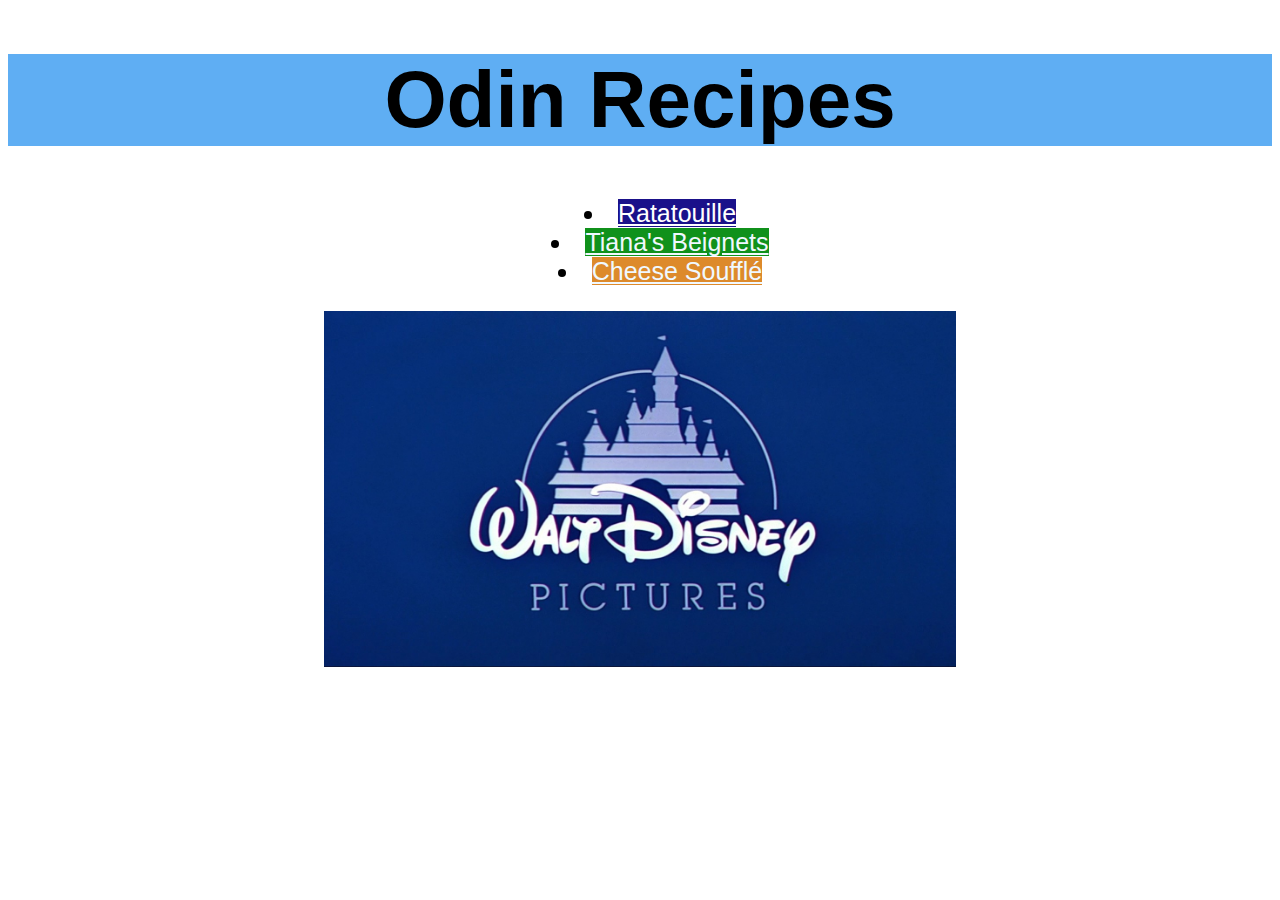
<file: index.html>
<!DOCTYPE html>
<html lang="en">
<head>
    <meta charset="UTF-8">
    <meta http-equiv="X-UA-Compatible" content="IE=edge">
    <meta name="viewport" content="width=device-width, initial-scale=1.0">
    <title>Odin Recipes</title>
    <link rel="stylesheet" href="style.css">
</head>
<body>
    <h1 class="title">Odin Recipes</h1>
    <ul class="recipes">
        <li><a class=child id="rat" href="/recipes/rat.html">Ratatouille</a></li>
        <li><a class=child id="beignet" href="/recipes/beignet.html">Tiana's Beignets</a></li>
        <li><a class=child id="souffle" href="/recipes/souffle.html">Cheese Soufflé </a></li>
    </ul>
    <img  class=disney src="./recipes/pictures/disney.jpg" alt="">
</body>
</html>
</file>
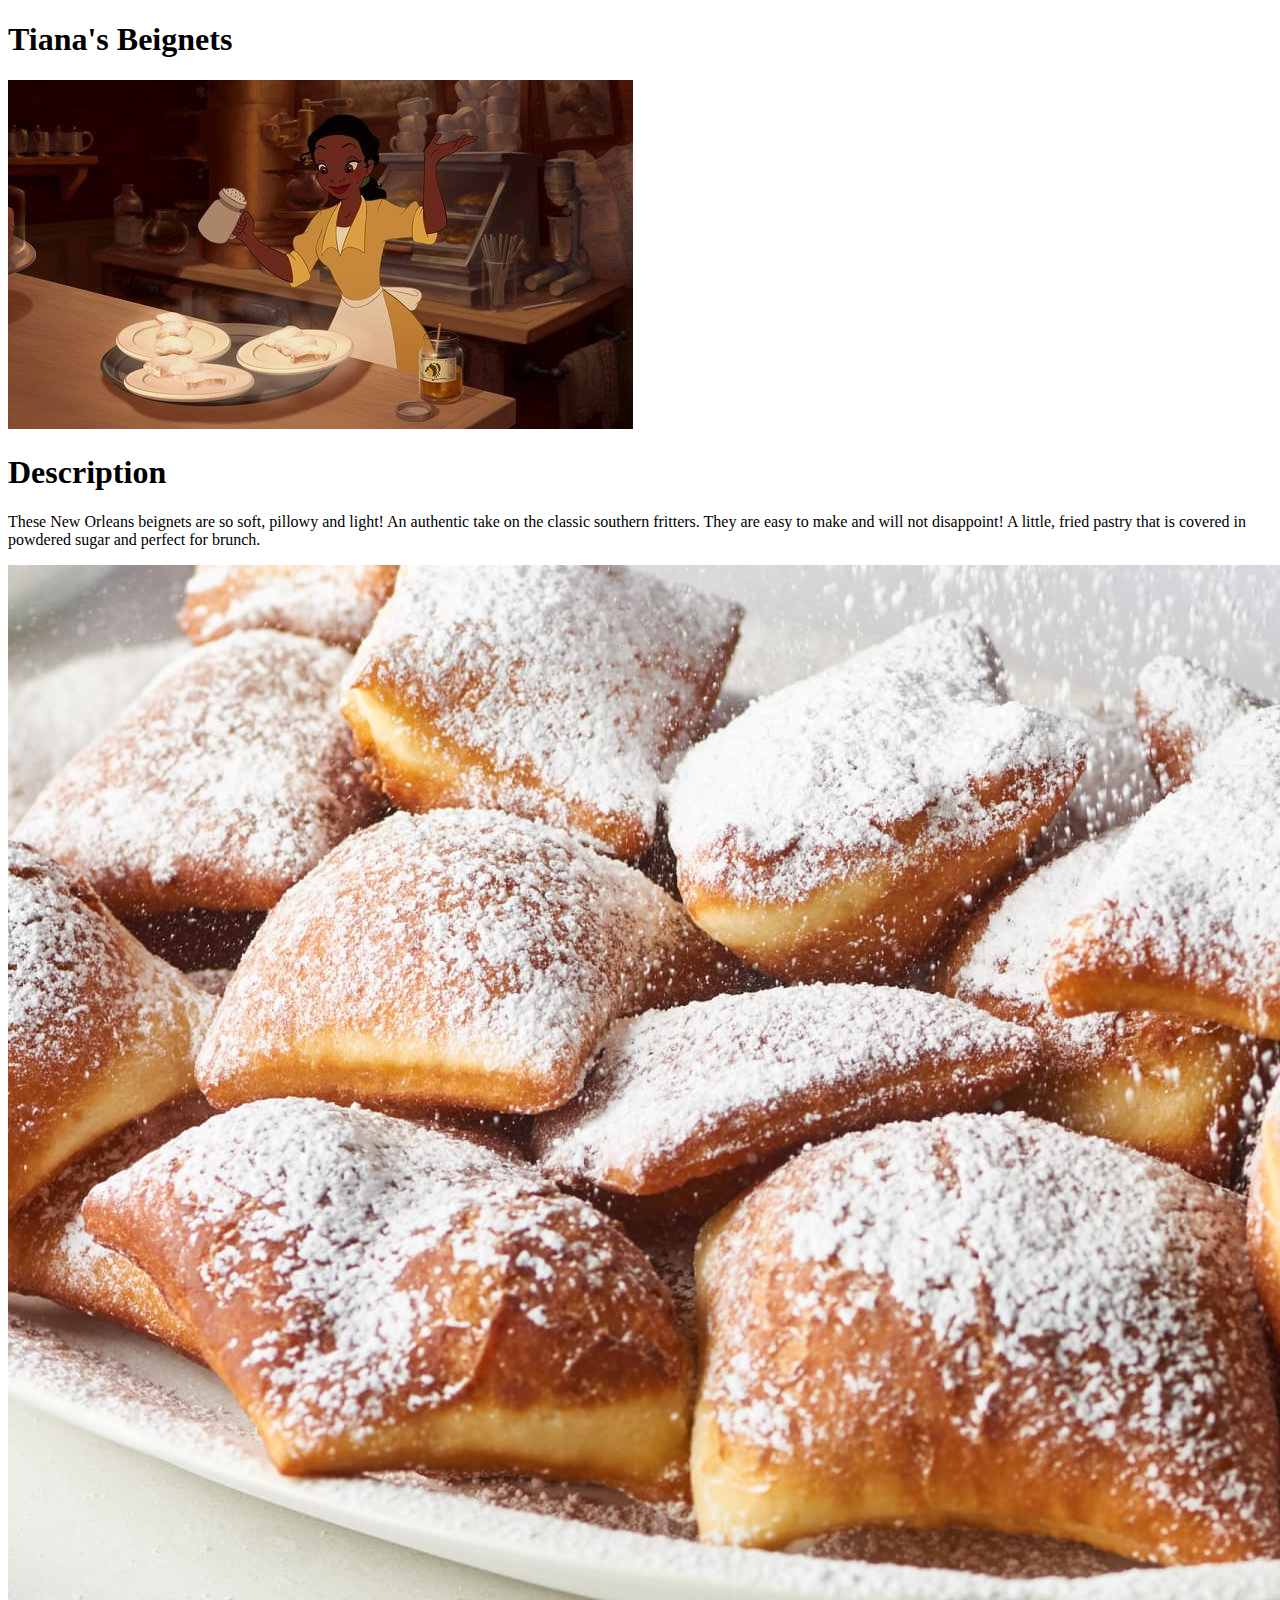
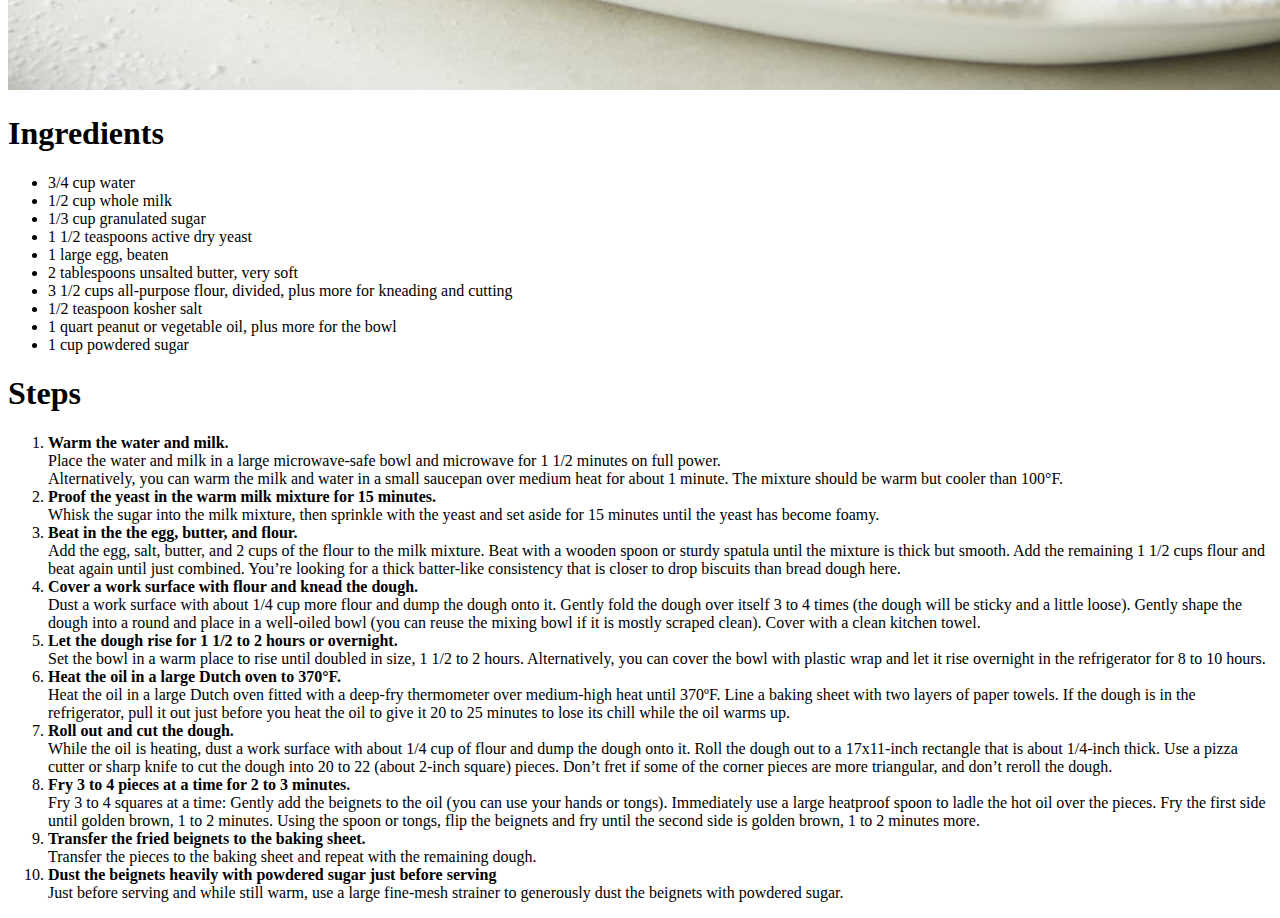
<file: beignet.html>
<!DOCTYPE html>
<html lang="en">
<head>
    <meta charset="UTF-8">
    <meta http-equiv="X-UA-Compatible" content="IE=edge">
    <meta name="viewport" content="width=device-width, initial-scale=1.0">
    <title>Tiana's Beignets</title>
</head>
<body>
    <h1>Tiana's Beignets</h1>
    <img src="/recipes/pictures/beignets_movie.jpg" alt="Tiana's Beignets">
    <h1>Description</h1>
        <p>These New Orleans beignets are so soft, pillowy and light! An authentic 
            take on the classic southern fritters. They are easy to make and will 
            not disappoint! A little, fried pastry that is covered in powdered sugar 
            and perfect for brunch.</p>

    <img src="/recipes/pictures/beignets_real.jpg" alt="Real Beignets">

    <h1>Ingredients</h1>
    <ul>
        <li>3/4 cup water</li>
        <li>1/2 cup whole milk</li>
        <li>1/3 cup granulated sugar</li>
        <li>1 1/2 teaspoons active dry yeast</li>
        <li>1 large egg, beaten</li>
        <li>2 tablespoons unsalted butter, very soft</li>
        <li>3 1/2 cups all-purpose flour, divided, plus more for kneading and cutting</li>
        <li>1/2 teaspoon kosher salt</li>
        <li>1 quart peanut or vegetable oil, plus more for the bowl</li>
        <li>1 cup powdered sugar</li>
    </ul>

    <h1>Steps</h1>
    <ol>
        <li><strong>Warm the water and milk.</strong> 
        <br>Place the water and milk in a large microwave-safe bowl and microwave for 1 1/2 minutes on full power.
         <br>Alternatively, you can warm the milk and water in a small saucepan over medium heat for about 1 minute. The mixture should be warm but cooler than 100°F.</li>    
        <li><strong>Proof the yeast in the warm milk mixture for 15 minutes.</strong>
        <br>Whisk the sugar into the milk mixture, then sprinkle with the yeast and set aside for 15 minutes until the yeast has become foamy.</li>
        <li><strong>Beat in the the egg, butter, and flour.</strong>
        <br>Add the egg, salt, butter, and 2 cups of the flour to the milk mixture. Beat with a wooden spoon or sturdy spatula until the mixture is thick but smooth. Add the remaining 1 1/2 cups flour and beat again until just combined. You’re looking for a thick batter-like consistency that is closer to drop biscuits than bread dough here.</li>
        <li><strong>Cover a work surface with flour and knead the dough.</strong>
        <br>Dust a work surface with about 1/4 cup more flour and dump the dough onto it. Gently fold the dough over itself 3 to 4 times (the dough will be sticky and a little loose). Gently shape the dough into a round and place in a well-oiled bowl (you can reuse the mixing bowl if it is mostly scraped clean). Cover with a clean kitchen towel.</li>
        <li><strong>Let the dough rise for 1 1/2 to 2 hours or overnight.</strong>
        <br> Set the bowl in a warm place to rise until doubled in size, 1 1/2 to 2 hours. Alternatively, you can cover the bowl with plastic wrap and let it rise overnight in the refrigerator for 8 to 10 hours.</li>
        <li><strong>Heat the oil in a large Dutch oven to 370°F.</strong>
        <br>Heat the oil in a large Dutch oven fitted with a deep-fry thermometer over medium-high heat until 370ºF. Line a baking sheet with two layers of paper towels. If the dough is in the refrigerator, pull it out just before you heat the oil to give it 20 to 25 minutes to lose its chill while the oil warms up.</li>
        <li><strong>Roll out and cut the dough. </strong>
        <br>While the oil is heating, dust a work surface with about 1/4 cup of flour and dump the dough onto it. Roll the dough out to a 17x11-inch rectangle that is about 1/4-inch thick. Use a pizza cutter or sharp knife to cut the dough into 20 to 22 (about 2-inch square) pieces. Don’t fret if some of the corner pieces are more triangular, and don’t reroll the dough.</li>
        <li><strong>Fry 3 to 4 pieces at a time for 2 to 3 minutes.</strong>
        <br>Fry 3 to 4 squares at a time: Gently add the beignets to the oil (you can use your hands or tongs). Immediately use a large heatproof spoon to ladle the hot oil over the pieces. Fry the first side until golden brown, 1 to 2 minutes. Using the spoon or tongs, flip the beignets and fry until the second side is golden brown, 1 to 2 minutes more.</li>
        <li><strong>Transfer the fried beignets to the baking sheet. </strong>
        <br>Transfer the pieces to the baking sheet and repeat with the remaining dough.</li>
        <li><strong>Dust the beignets heavily with powdered sugar just before serving</strong>
        <br>Just before serving and while still warm, use a large fine-mesh strainer to generously dust the beignets with powdered sugar.</li>
    </ol>
</body>
</html>
</file>
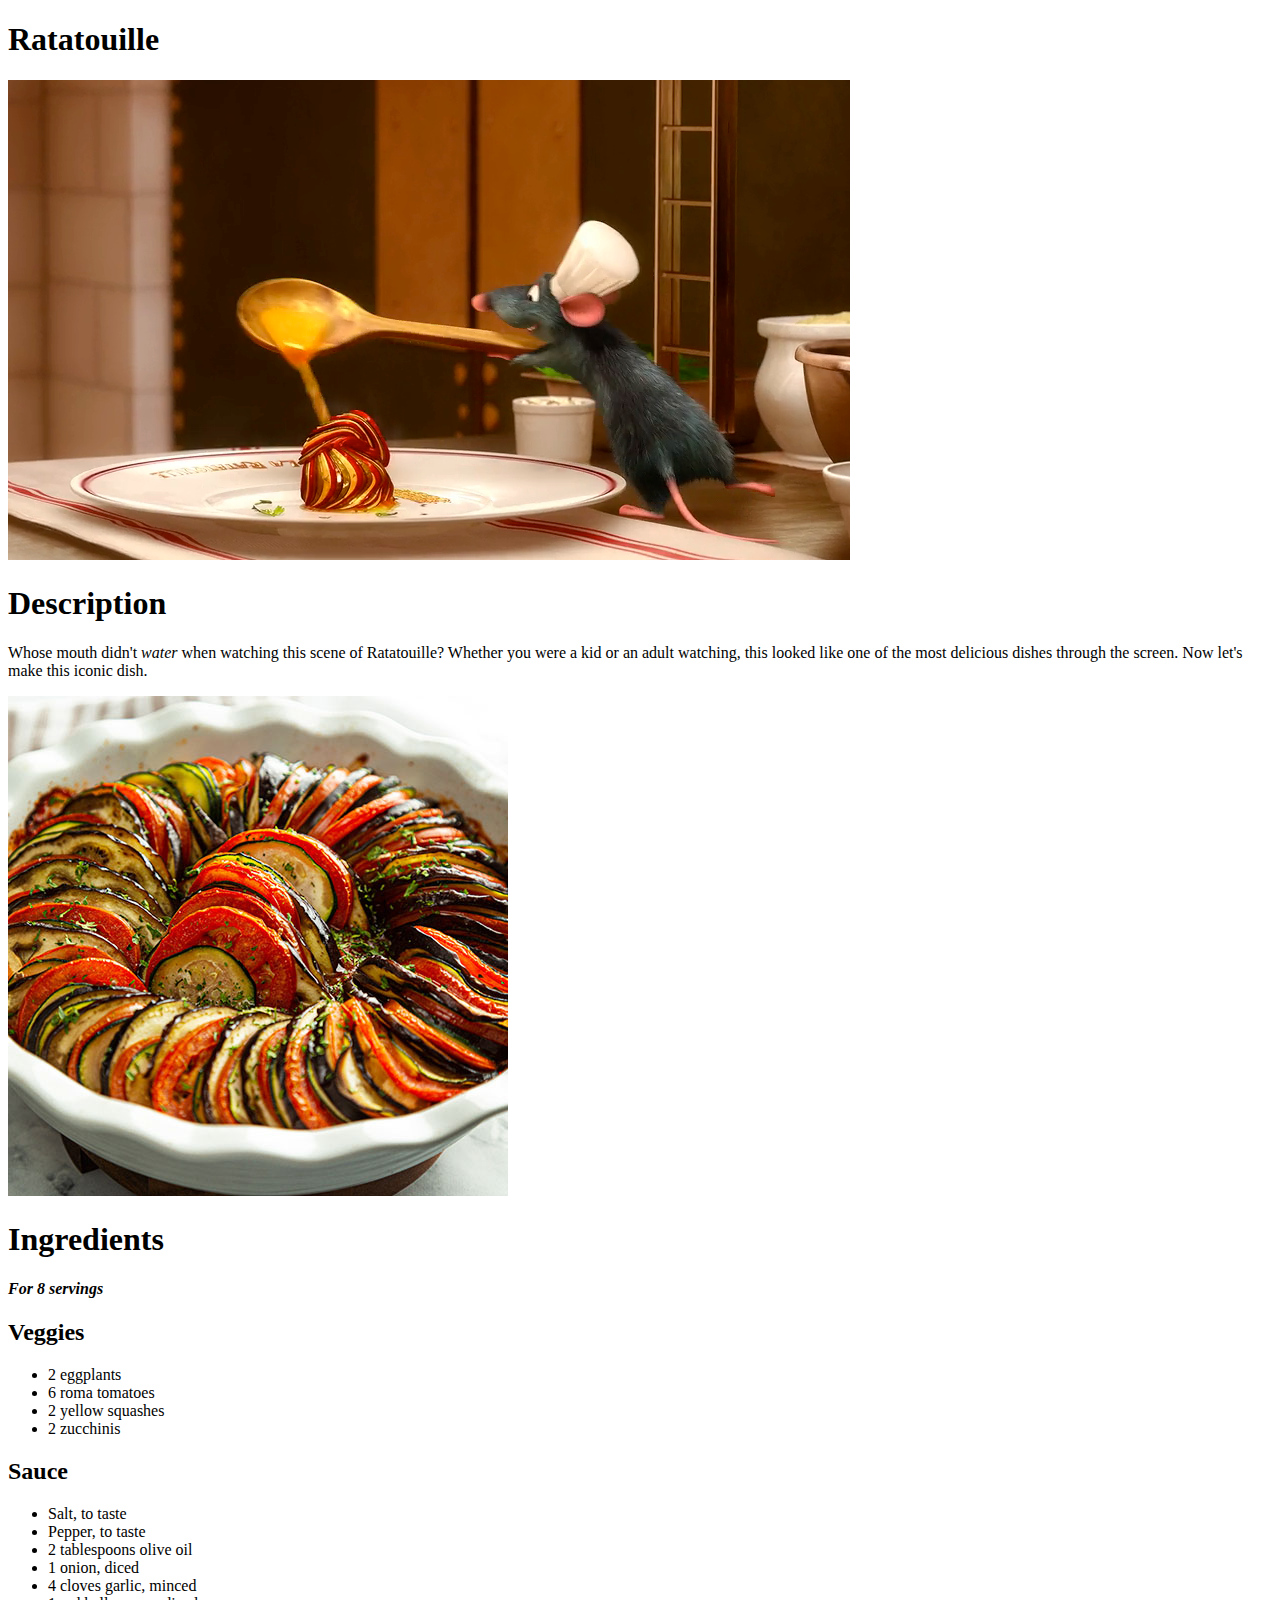
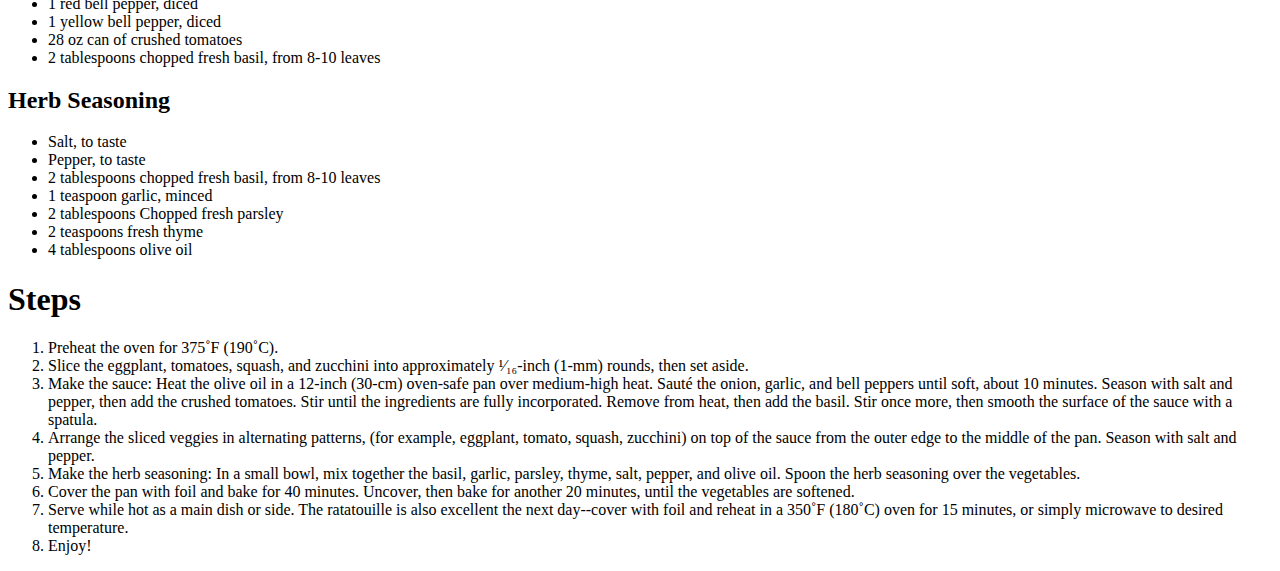
<file: rat.html>
<!DOCTYPE html>
<html lang="en">
<head>
    <meta charset="UTF-8">
    <meta http-equiv="X-UA-Compatible" content="IE=edge">
    <meta name="viewport" content="width=device-width, initial-scale=1.0">
    <title>Ratatouille</title>
</head>
<body>
    <h1>Ratatouille</h1>
    
    <img src="/recipes/pictures/ratcartoon.png" alt="Ratatouille Dish From Movie">
    
    <h1>Description</h1>
        <p>Whose mouth didn't <em>water</em> when watching
        this scene of Ratatouille? Whether you were a kid 
        or an adult watching, this looked like one of the most delicious
        dishes through the screen. Now let's make this iconic dish.</p>
    
    <img src="/recipes/pictures/ratreal.jpg" alt="Real Ratatouille Dish">
    
    
    <h1>Ingredients</h1>
    <h4><em>For 8 servings</em><h4>
    <h2>Veggies</h2>
    <ul>    
        <li>2 eggplants</li>
        <li>6 roma tomatoes</li>
        <li>2 yellow squashes</li>
        <li>2 zucchinis</li>
    </ul>
    <h2>Sauce</h2>
    <ul>
        <li>Salt, to taste</li>
        <li>Pepper, to taste</li>
        <li>2 tablespoons olive oil</li>
        <li>1 onion, diced</li>
        <li>4 cloves garlic, minced</li>
        <li>1 red bell pepper, diced</li>
        <li>1 yellow bell pepper, diced</li>
        <li>28 oz can of crushed tomatoes</li>
        <li>2 tablespoons chopped fresh basil, from 8-10 leaves</li>
    </ul>
    <h2>Herb Seasoning</h2>
    <ul>
        <li>Salt, to taste</li>
        <li>Pepper, to taste</li>
        <li>2 tablespoons chopped fresh basil, from 8-10 leaves</li>
        <li>1 teaspoon garlic, minced</li>
        <li>2 tablespoons Chopped fresh parsley</li>
        <li>2 teaspoons fresh thyme</li>
        <li>4 tablespoons olive oil</li>
    </ul>
    <h1>Steps</h1>
    <ol>
        <li>Preheat the oven for 375˚F (190˚C).</li>
        <li>Slice the eggplant, tomatoes, squash, and zucchini into approximately ¹⁄₁₆-inch (1-mm) rounds, then set aside.</li>
        <li>Make the sauce: Heat the olive oil in a 12-inch (30-cm) oven-safe pan over medium-high heat. 
            Sauté the onion, garlic, and bell peppers until soft, about 10 minutes. Season with salt and pepper, 
            then add the crushed tomatoes. Stir until the ingredients are fully incorporated. Remove from heat, 
            then add the basil. Stir once more, then smooth the surface of the sauce with a spatula.</li>
        <li>Arrange the sliced veggies in alternating patterns, (for example, eggplant, tomato, squash, zucchini) 
            on top of the sauce from the outer edge to the middle of the pan. Season with salt and pepper.</li>
        <li>Make the herb seasoning: In a small bowl, mix together the basil, garlic, parsley, thyme, salt, pepper, and olive oil.
            Spoon the herb seasoning over the vegetables.</li>   
        <li>Cover the pan with foil and bake for 40 minutes. Uncover, then bake for another 20 minutes, 
            until the vegetables are softened.</li>
        <li>Serve while hot as a main dish or side. The ratatouille is also excellent the next day--cover with foil and reheat in a 350˚F
            (180˚C) oven for 15 minutes, or simply microwave to desired temperature.</li>
        <li>Enjoy!</li>
    </ol>

</body>
</html>
</file>
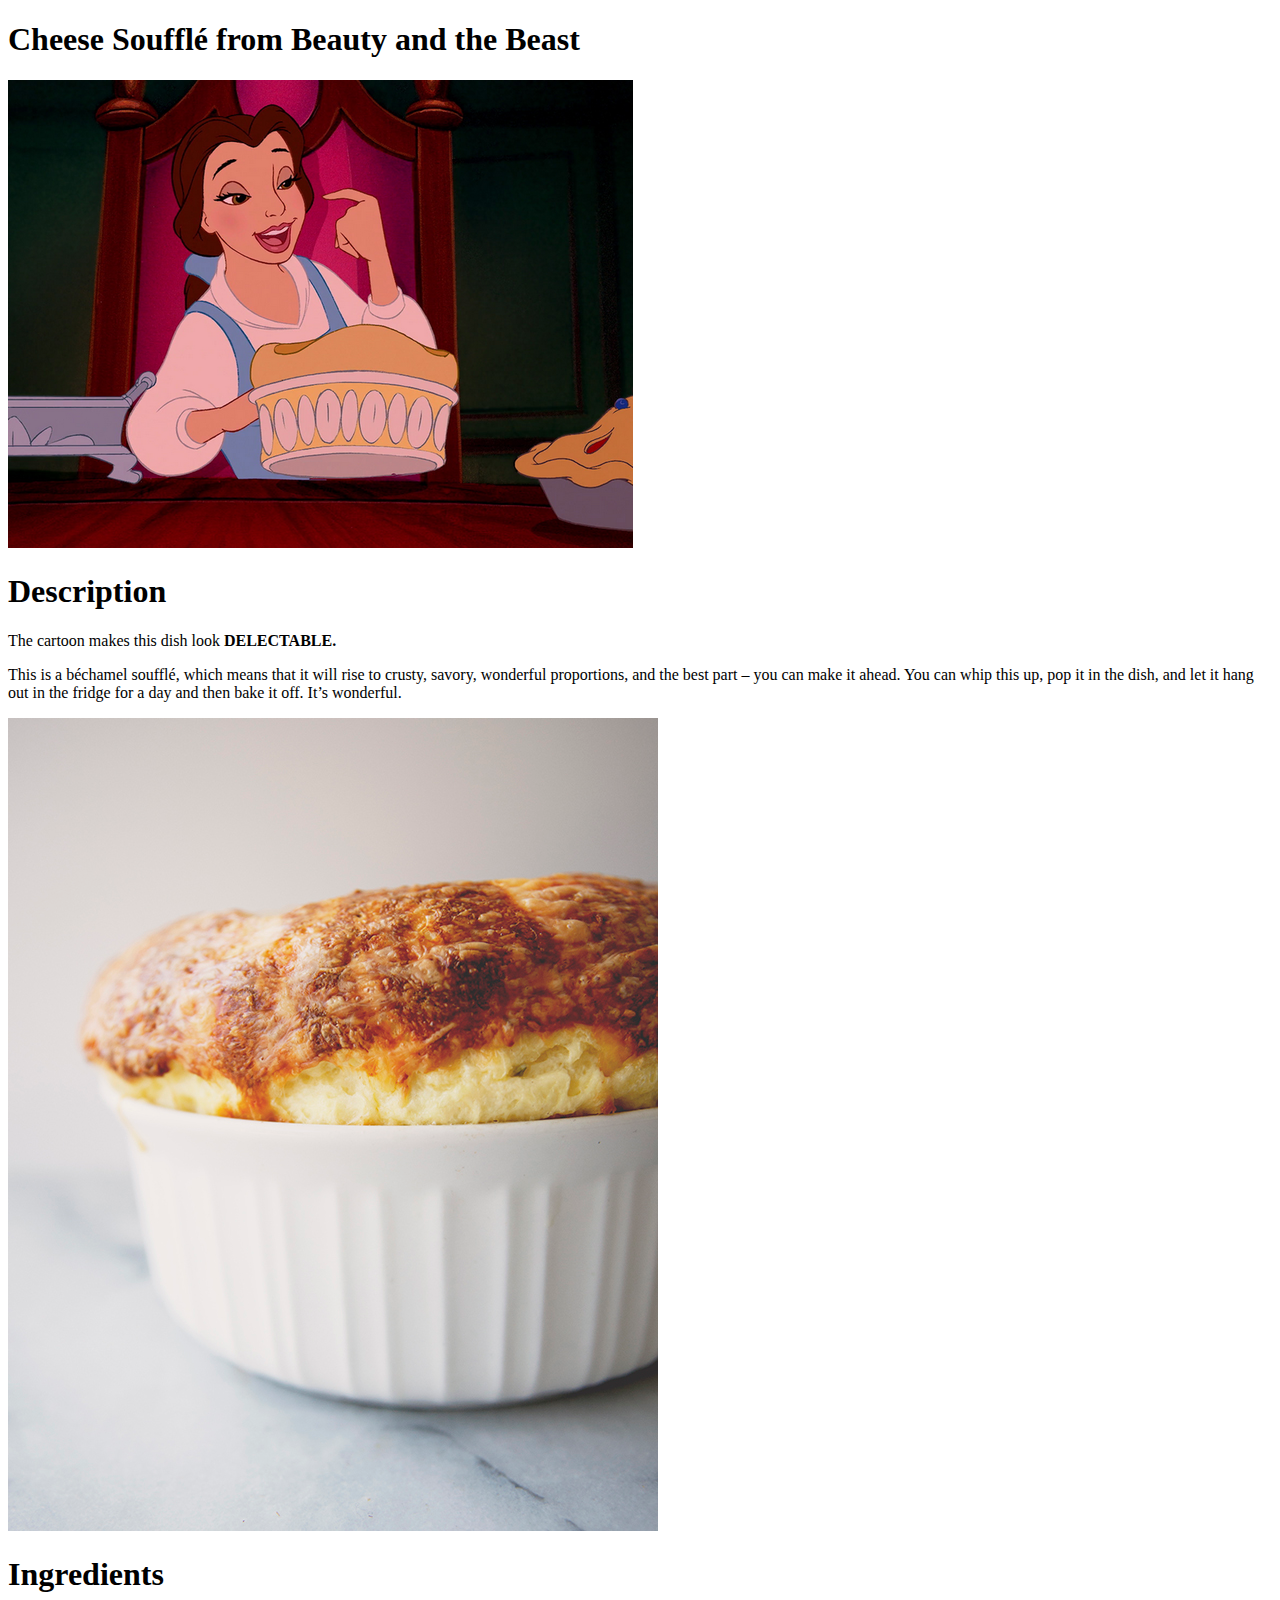
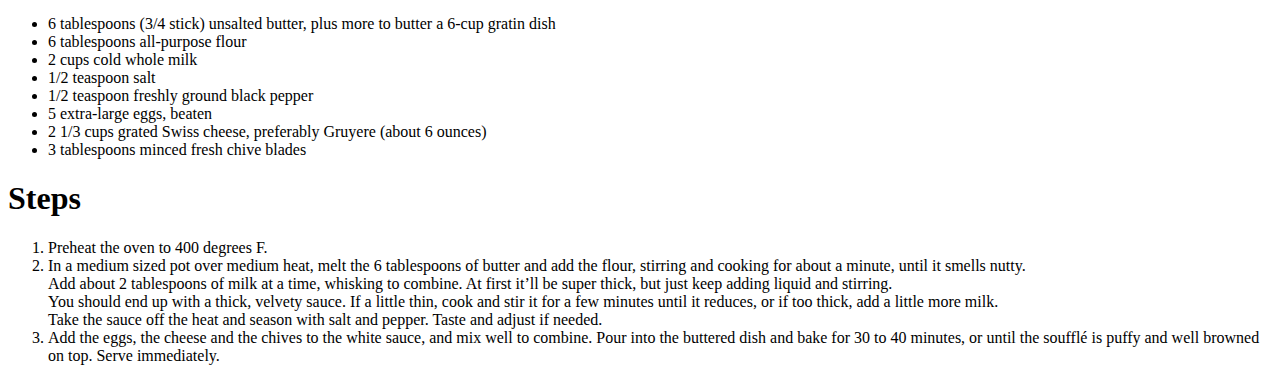
<file: souffle.html>
<!DOCTYPE html>
<html lang="en">
<head>
    <meta charset="UTF-8">
    <meta http-equiv="X-UA-Compatible" content="IE=edge">
    <meta name="viewport" content="width=device-width, initial-scale=1.0">
    <title>Cheese Soufflé</title>
</head>
<body>
    <h1>Cheese Soufflé from Beauty and the Beast</h1>
    <img src="/recipes/pictures/belle.jpg" alt="Belle with her Soufflé">

    <h1>Description</h1>
    <p>The cartoon makes this dish look <strong>DELECTABLE.</strong></p>
    <p>This is a béchamel soufflé, which means that it will rise to crusty, savory, wonderful proportions, and the best part – you can make it ahead. You can whip this up, pop it in the dish, and let it hang out in the fridge for a day and then bake it off. It’s wonderful.</p>

    <img src="/recipes/pictures/souffle.jpg" alt="Cheese Soufflé">
    
    <h1>Ingredients</h1>
    <ul>
        <li>6 tablespoons (3/4 stick) unsalted butter, plus more to butter a 6-cup gratin dish</li>
        <li>6 tablespoons all-purpose flour</li>
        <li>2 cups cold whole milk</li>
        <li>1/2 teaspoon salt</li>
        <li>1/2 teaspoon freshly ground black pepper</li>
        <li>5 extra-large eggs, beaten</li>
        <li>2 1/3 cups grated Swiss cheese, preferably Gruyere (about 6 ounces)</li>
        <li>3 tablespoons minced fresh chive blades</li>
    </ul>

    <h1>Steps</h1>
        <ol>
            <li>Preheat the oven to 400 degrees F.</li>
            <li>In a medium sized pot over medium heat, melt the 6 tablespoons of butter and add the flour, stirring and cooking for about a minute, until it smells nutty.
            <br>Add about 2 tablespoons of milk at a time, whisking to combine.  At first it’ll be super thick, but just keep adding liquid and stirring.   
            <br>You should end up with a thick, velvety sauce.  If a little thin, cook and stir it for a few minutes until it reduces, or if too thick, add a little more milk.
            <br>Take the sauce off the heat and season with salt and pepper. Taste and adjust if needed.</li>
            <li>Add the eggs, the cheese and the chives to the white sauce, and mix well to combine. Pour into the buttered dish and bake for 30 to 40 minutes, or until the soufflé is puffy and well browned on top. Serve immediately.</li>
        </ol>
</body>
</html>
</file>
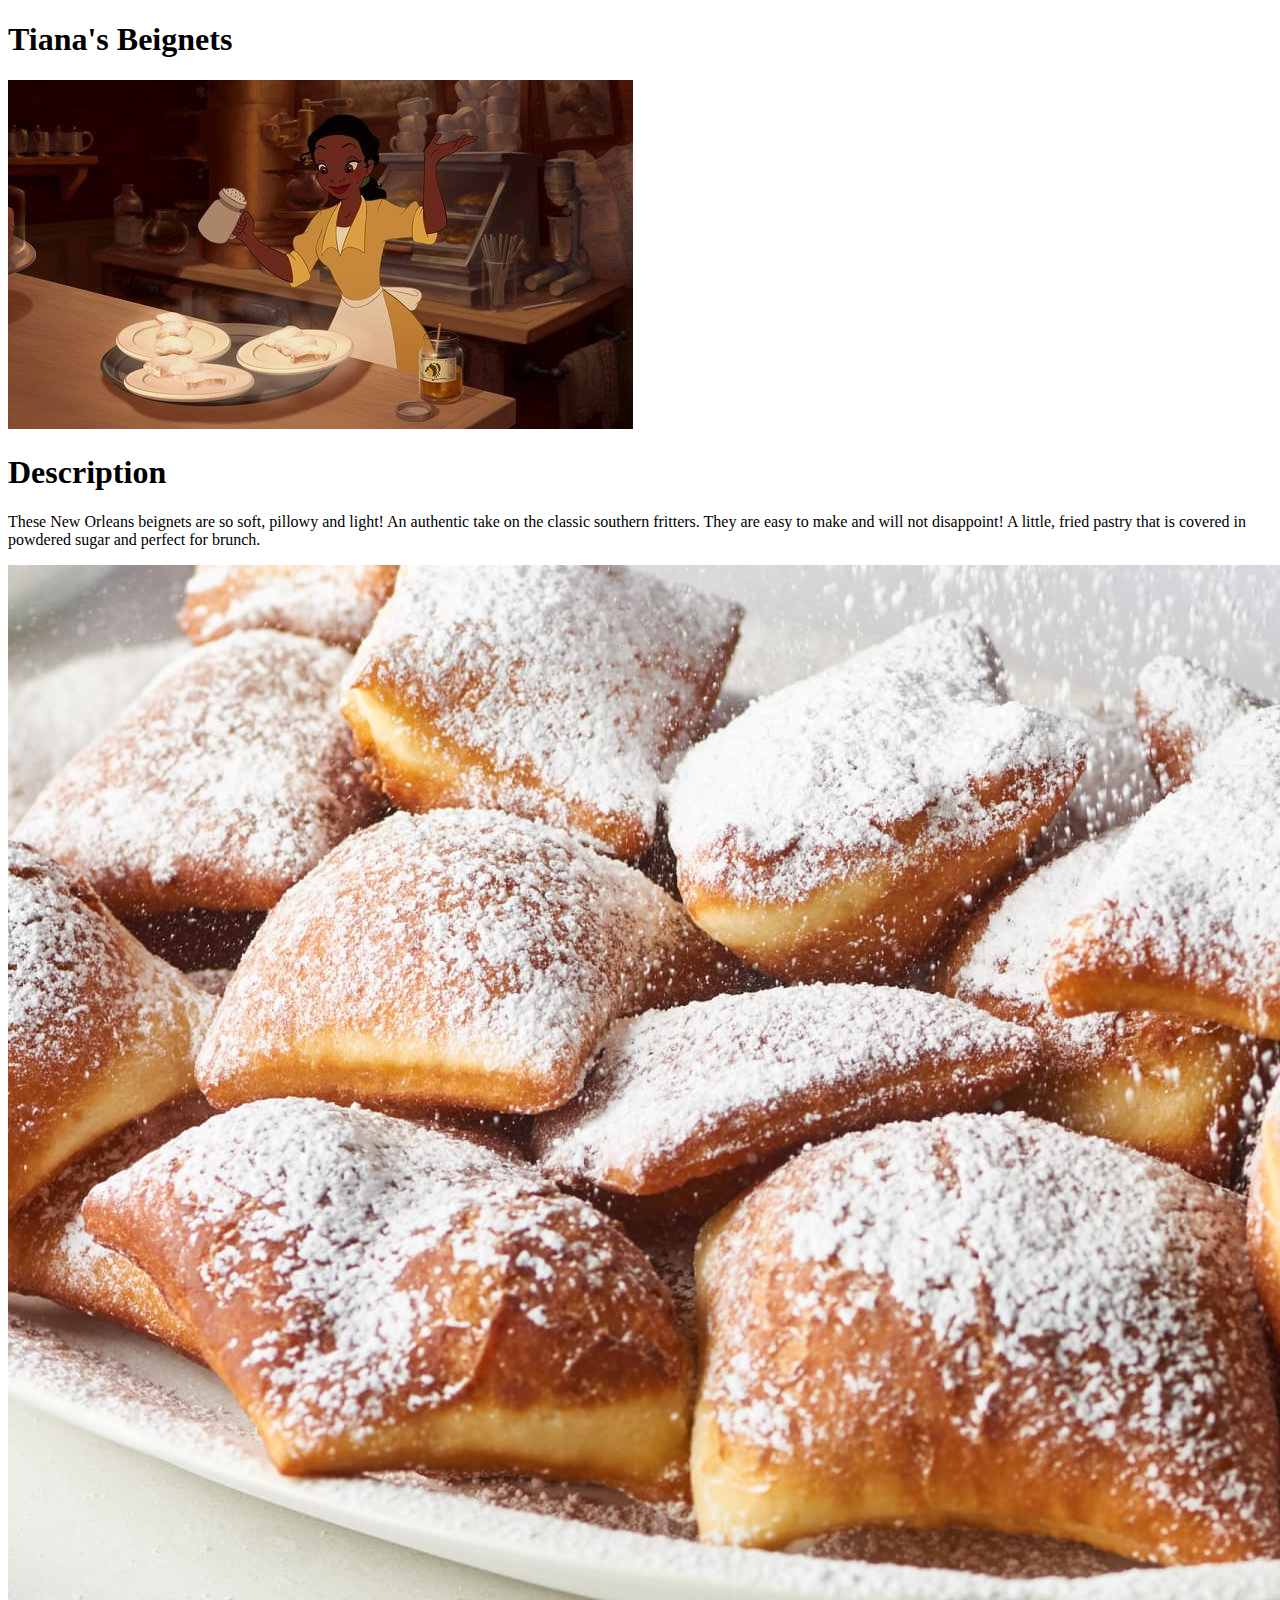
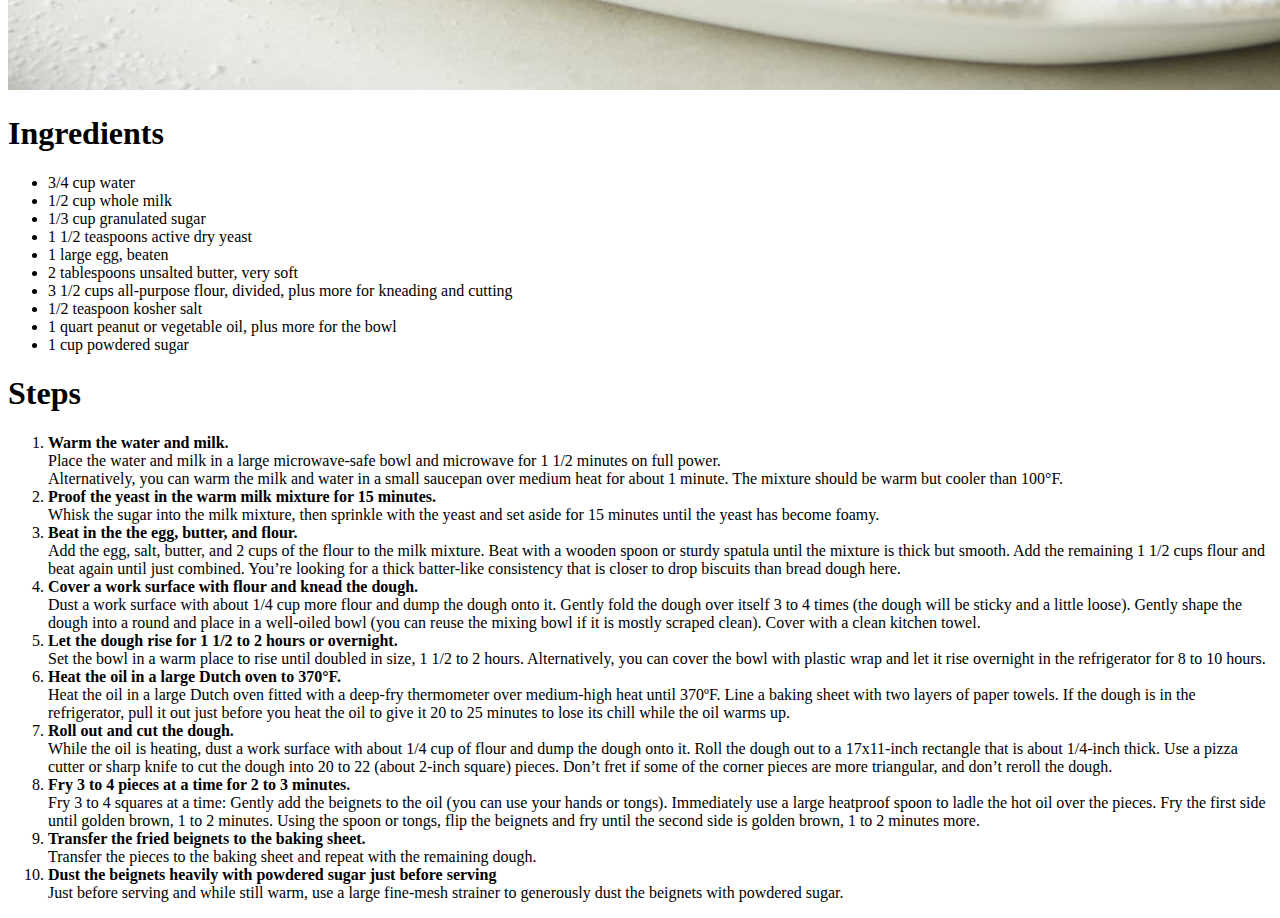
<file: recipes/beignet.html>
<!DOCTYPE html>
<html lang="en">
<head>
    <meta charset="UTF-8">
    <meta http-equiv="X-UA-Compatible" content="IE=edge">
    <meta name="viewport" content="width=device-width, initial-scale=1.0">
    <title>Tiana's Beignets</title>
</head>
<body>
    <h1>Tiana's Beignets</h1>
    <img src="pictures/beignets_movie.jpg" alt="Tiana's Beignets">
    <h1>Description</h1>
        <p>These New Orleans beignets are so soft, pillowy and light! An authentic 
            take on the classic southern fritters. They are easy to make and will 
            not disappoint! A little, fried pastry that is covered in powdered sugar 
            and perfect for brunch.</p>

    <img src="pictures/beignets_real.jpg" alt="Real Beignets">

    <h1>Ingredients</h1>
    <ul>
        <li>3/4 cup water</li>
        <li>1/2 cup whole milk</li>
        <li>1/3 cup granulated sugar</li>
        <li>1 1/2 teaspoons active dry yeast</li>
        <li>1 large egg, beaten</li>
        <li>2 tablespoons unsalted butter, very soft</li>
        <li>3 1/2 cups all-purpose flour, divided, plus more for kneading and cutting</li>
        <li>1/2 teaspoon kosher salt</li>
        <li>1 quart peanut or vegetable oil, plus more for the bowl</li>
        <li>1 cup powdered sugar</li>
    </ul>

    <h1>Steps</h1>
    <ol>
        <li><strong>Warm the water and milk.</strong> 
        <br>Place the water and milk in a large microwave-safe bowl and microwave for 1 1/2 minutes on full power.
         <br>Alternatively, you can warm the milk and water in a small saucepan over medium heat for about 1 minute. The mixture should be warm but cooler than 100°F.</li>    
        <li><strong>Proof the yeast in the warm milk mixture for 15 minutes.</strong>
        <br>Whisk the sugar into the milk mixture, then sprinkle with the yeast and set aside for 15 minutes until the yeast has become foamy.</li>
        <li><strong>Beat in the the egg, butter, and flour.</strong>
        <br>Add the egg, salt, butter, and 2 cups of the flour to the milk mixture. Beat with a wooden spoon or sturdy spatula until the mixture is thick but smooth. Add the remaining 1 1/2 cups flour and beat again until just combined. You’re looking for a thick batter-like consistency that is closer to drop biscuits than bread dough here.</li>
        <li><strong>Cover a work surface with flour and knead the dough.</strong>
        <br>Dust a work surface with about 1/4 cup more flour and dump the dough onto it. Gently fold the dough over itself 3 to 4 times (the dough will be sticky and a little loose). Gently shape the dough into a round and place in a well-oiled bowl (you can reuse the mixing bowl if it is mostly scraped clean). Cover with a clean kitchen towel.</li>
        <li><strong>Let the dough rise for 1 1/2 to 2 hours or overnight.</strong>
        <br> Set the bowl in a warm place to rise until doubled in size, 1 1/2 to 2 hours. Alternatively, you can cover the bowl with plastic wrap and let it rise overnight in the refrigerator for 8 to 10 hours.</li>
        <li><strong>Heat the oil in a large Dutch oven to 370°F.</strong>
        <br>Heat the oil in a large Dutch oven fitted with a deep-fry thermometer over medium-high heat until 370ºF. Line a baking sheet with two layers of paper towels. If the dough is in the refrigerator, pull it out just before you heat the oil to give it 20 to 25 minutes to lose its chill while the oil warms up.</li>
        <li><strong>Roll out and cut the dough. </strong>
        <br>While the oil is heating, dust a work surface with about 1/4 cup of flour and dump the dough onto it. Roll the dough out to a 17x11-inch rectangle that is about 1/4-inch thick. Use a pizza cutter or sharp knife to cut the dough into 20 to 22 (about 2-inch square) pieces. Don’t fret if some of the corner pieces are more triangular, and don’t reroll the dough.</li>
        <li><strong>Fry 3 to 4 pieces at a time for 2 to 3 minutes.</strong>
        <br>Fry 3 to 4 squares at a time: Gently add the beignets to the oil (you can use your hands or tongs). Immediately use a large heatproof spoon to ladle the hot oil over the pieces. Fry the first side until golden brown, 1 to 2 minutes. Using the spoon or tongs, flip the beignets and fry until the second side is golden brown, 1 to 2 minutes more.</li>
        <li><strong>Transfer the fried beignets to the baking sheet. </strong>
        <br>Transfer the pieces to the baking sheet and repeat with the remaining dough.</li>
        <li><strong>Dust the beignets heavily with powdered sugar just before serving</strong>
        <br>Just before serving and while still warm, use a large fine-mesh strainer to generously dust the beignets with powdered sugar.</li>
    </ol>
</body>
</html>
</file>
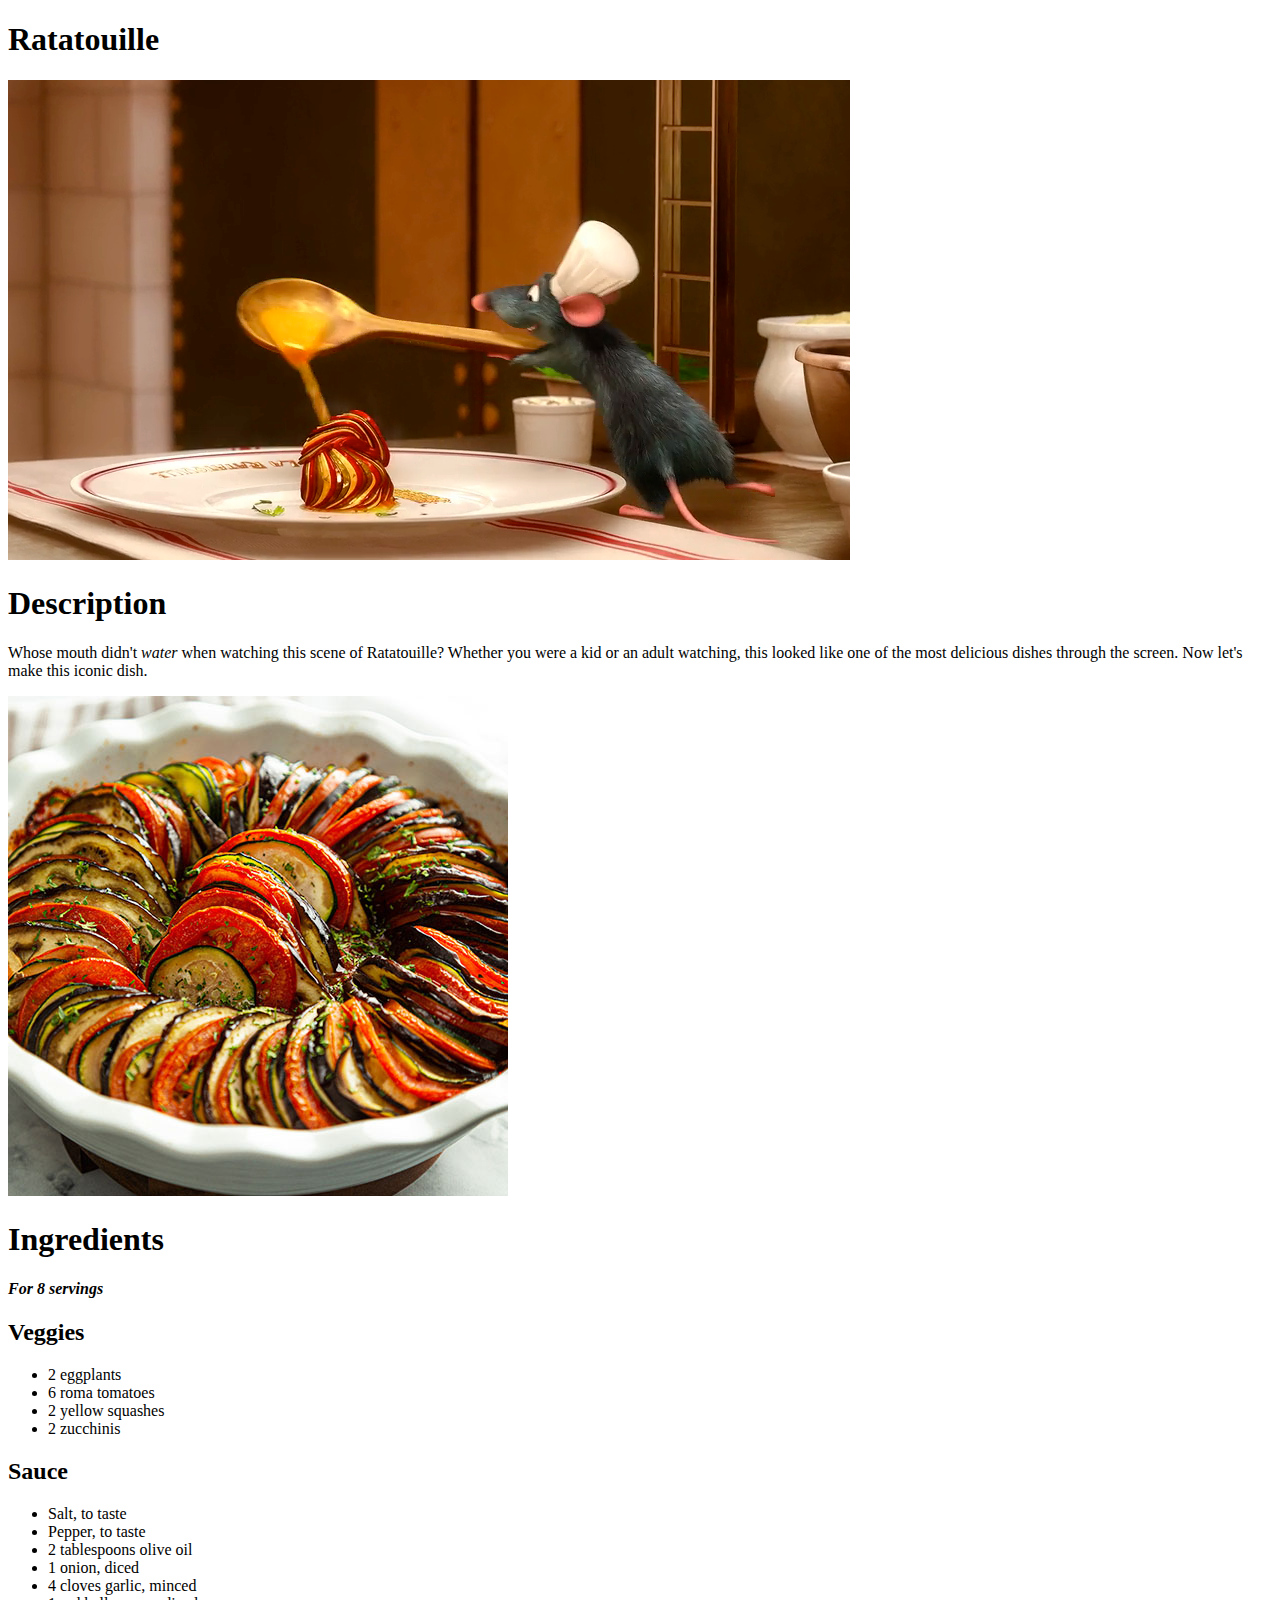
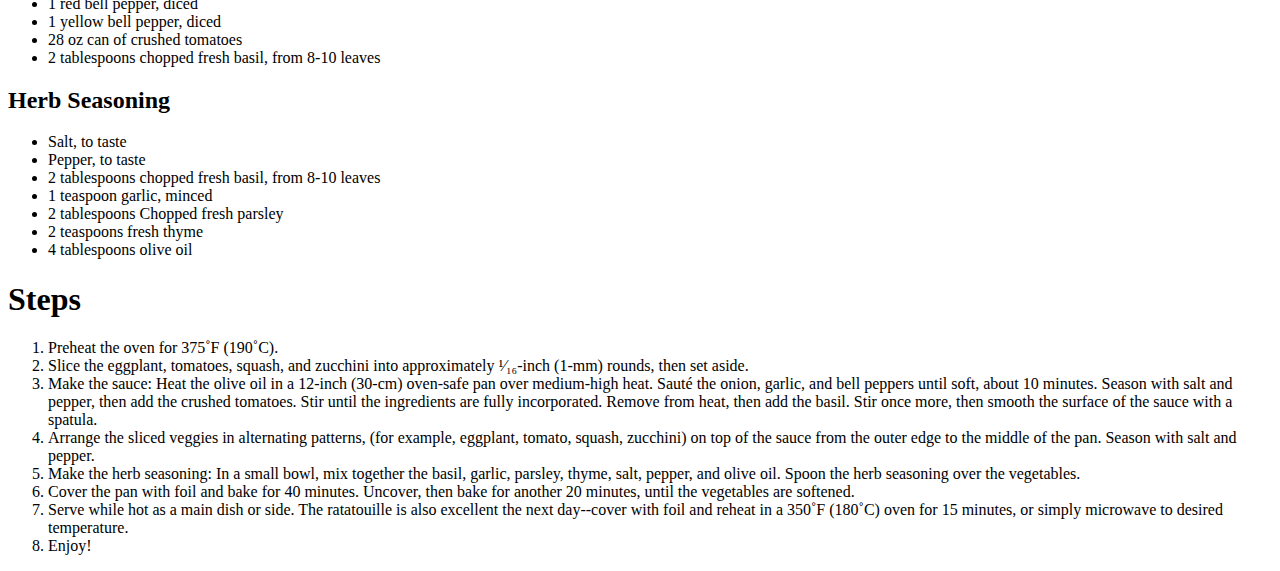
<file: recipes/rat.html>
<!DOCTYPE html>
<html lang="en">
<head>
    <meta charset="UTF-8">
    <meta http-equiv="X-UA-Compatible" content="IE=edge">
    <meta name="viewport" content="width=device-width, initial-scale=1.0">
    <title>Ratatouille</title>
</head>
<body>
    <h1>Ratatouille</h1>
    
    <img src="pictures/ratcartoon.png" alt="Ratatouille Dish From Movie">
    
    <h1>Description</h1>
        <p>Whose mouth didn't <em>water</em> when watching
        this scene of Ratatouille? Whether you were a kid 
        or an adult watching, this looked like one of the most delicious
        dishes through the screen. Now let's make this iconic dish.</p>
    
    <img src="pictures/ratreal.jpg" alt="Real Ratatouille Dish">
    
    
    <h1>Ingredients</h1>
    <h4><em>For 8 servings</em><h4>
    <h2>Veggies</h2>
    <ul>    
        <li>2 eggplants</li>
        <li>6 roma tomatoes</li>
        <li>2 yellow squashes</li>
        <li>2 zucchinis</li>
    </ul>
    <h2>Sauce</h2>
    <ul>
        <li>Salt, to taste</li>
        <li>Pepper, to taste</li>
        <li>2 tablespoons olive oil</li>
        <li>1 onion, diced</li>
        <li>4 cloves garlic, minced</li>
        <li>1 red bell pepper, diced</li>
        <li>1 yellow bell pepper, diced</li>
        <li>28 oz can of crushed tomatoes</li>
        <li>2 tablespoons chopped fresh basil, from 8-10 leaves</li>
    </ul>
    <h2>Herb Seasoning</h2>
    <ul>
        <li>Salt, to taste</li>
        <li>Pepper, to taste</li>
        <li>2 tablespoons chopped fresh basil, from 8-10 leaves</li>
        <li>1 teaspoon garlic, minced</li>
        <li>2 tablespoons Chopped fresh parsley</li>
        <li>2 teaspoons fresh thyme</li>
        <li>4 tablespoons olive oil</li>
    </ul>
    <h1>Steps</h1>
    <ol>
        <li>Preheat the oven for 375˚F (190˚C).</li>
        <li>Slice the eggplant, tomatoes, squash, and zucchini into approximately ¹⁄₁₆-inch (1-mm) rounds, then set aside.</li>
        <li>Make the sauce: Heat the olive oil in a 12-inch (30-cm) oven-safe pan over medium-high heat. 
            Sauté the onion, garlic, and bell peppers until soft, about 10 minutes. Season with salt and pepper, 
            then add the crushed tomatoes. Stir until the ingredients are fully incorporated. Remove from heat, 
            then add the basil. Stir once more, then smooth the surface of the sauce with a spatula.</li>
        <li>Arrange the sliced veggies in alternating patterns, (for example, eggplant, tomato, squash, zucchini) 
            on top of the sauce from the outer edge to the middle of the pan. Season with salt and pepper.</li>
        <li>Make the herb seasoning: In a small bowl, mix together the basil, garlic, parsley, thyme, salt, pepper, and olive oil.
            Spoon the herb seasoning over the vegetables.</li>   
        <li>Cover the pan with foil and bake for 40 minutes. Uncover, then bake for another 20 minutes, 
            until the vegetables are softened.</li>
        <li>Serve while hot as a main dish or side. The ratatouille is also excellent the next day--cover with foil and reheat in a 350˚F
            (180˚C) oven for 15 minutes, or simply microwave to desired temperature.</li>
        <li>Enjoy!</li>
    </ol>

</body>
</html>
</file>
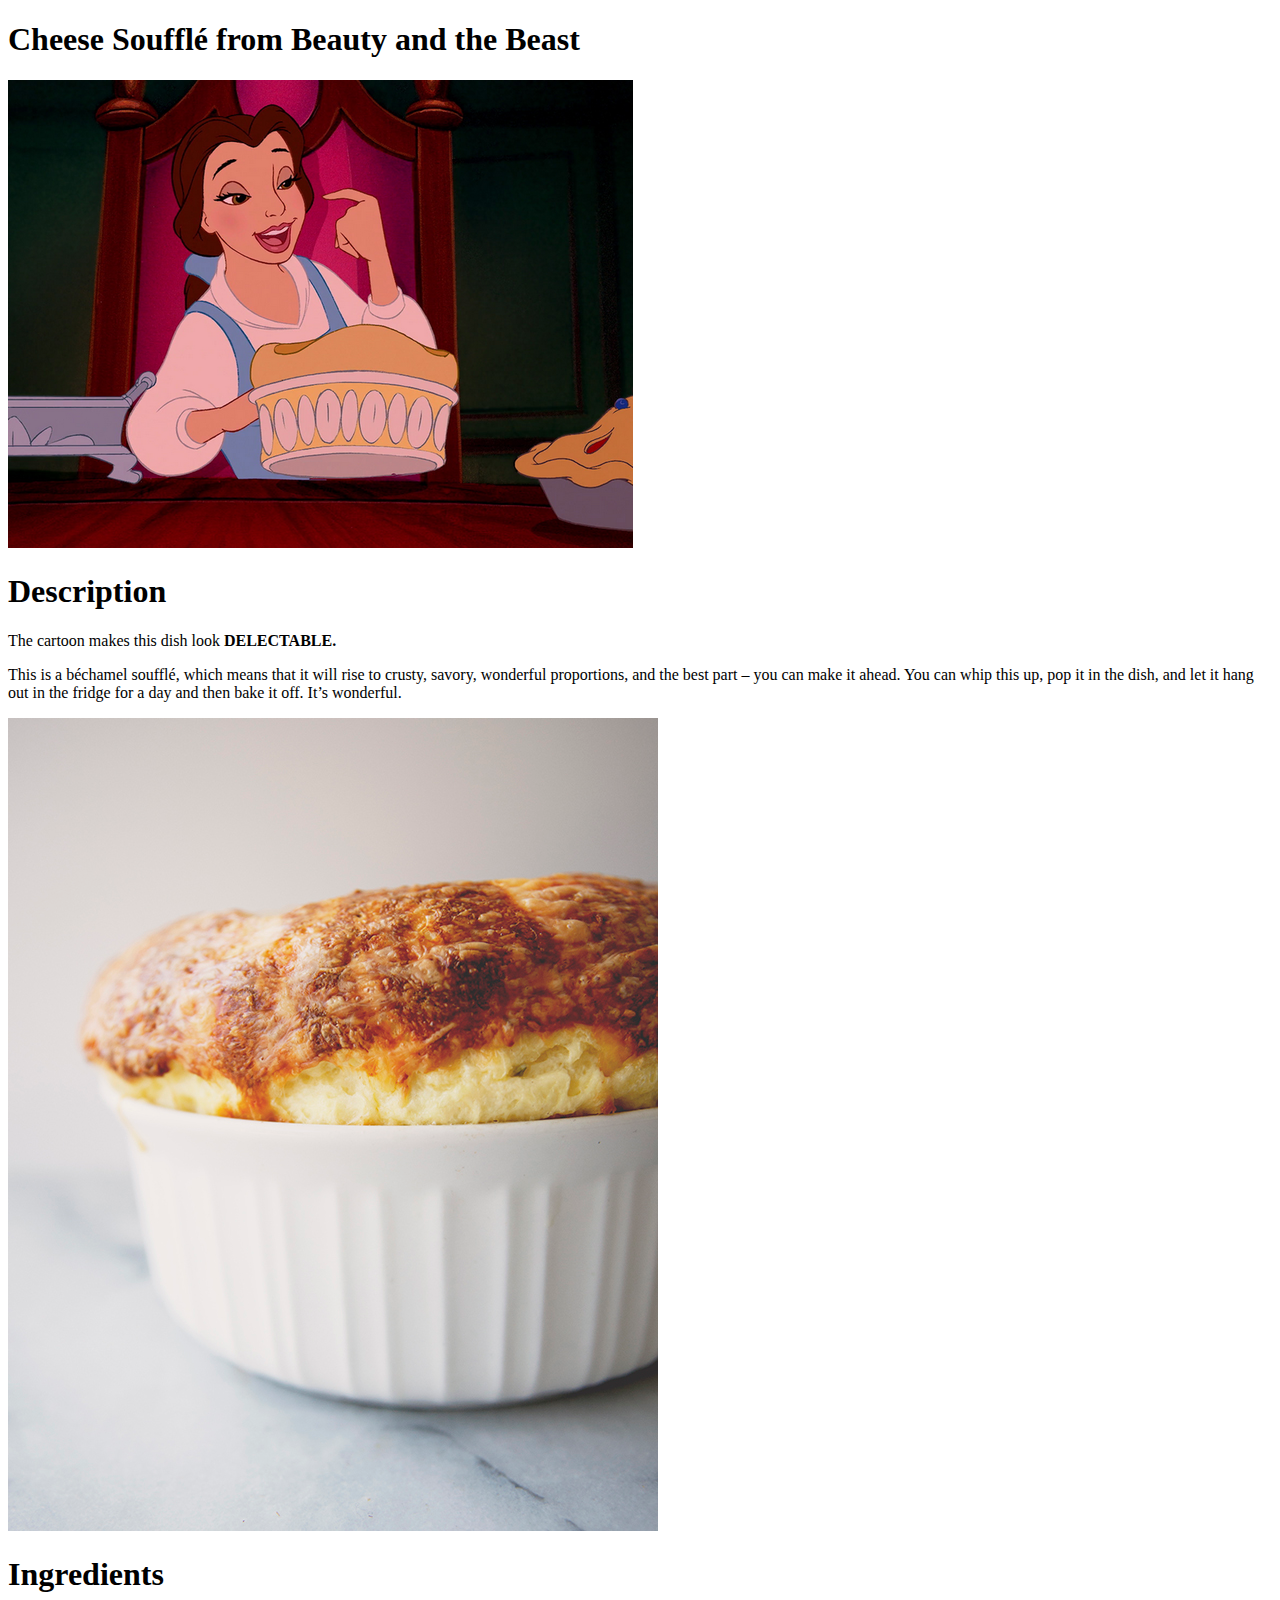
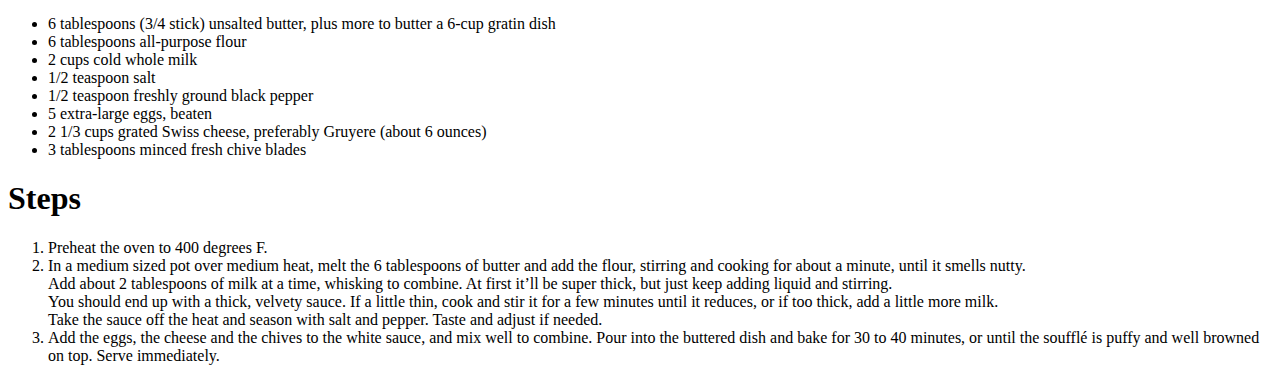
<file: recipes/souffle.html>
<!DOCTYPE html>
<html lang="en">
<head>
    <meta charset="UTF-8">
    <meta http-equiv="X-UA-Compatible" content="IE=edge">
    <meta name="viewport" content="width=device-width, initial-scale=1.0">
    <title>Cheese Soufflé</title>
</head>
<body>
    <h1>Cheese Soufflé from Beauty and the Beast</h1>
    <img src="pictures/belle.jpg" alt="Belle with her Soufflé">

    <h1>Description</h1>
    <p>The cartoon makes this dish look <strong>DELECTABLE.</strong></p>
    <p>This is a béchamel soufflé, which means that it will rise to crusty, savory, wonderful proportions, and the best part – you can make it ahead. You can whip this up, pop it in the dish, and let it hang out in the fridge for a day and then bake it off. It’s wonderful.</p>

    <img src="pictures/souffle.jpg" alt="Cheese Soufflé">
    
    <h1>Ingredients</h1>
    <ul>
        <li>6 tablespoons (3/4 stick) unsalted butter, plus more to butter a 6-cup gratin dish</li>
        <li>6 tablespoons all-purpose flour</li>
        <li>2 cups cold whole milk</li>
        <li>1/2 teaspoon salt</li>
        <li>1/2 teaspoon freshly ground black pepper</li>
        <li>5 extra-large eggs, beaten</li>
        <li>2 1/3 cups grated Swiss cheese, preferably Gruyere (about 6 ounces)</li>
        <li>3 tablespoons minced fresh chive blades</li>
    </ul>

    <h1>Steps</h1>
        <ol>
            <li>Preheat the oven to 400 degrees F.</li>
            <li>In a medium sized pot over medium heat, melt the 6 tablespoons of butter and add the flour, stirring and cooking for about a minute, until it smells nutty.
            <br>Add about 2 tablespoons of milk at a time, whisking to combine.  At first it’ll be super thick, but just keep adding liquid and stirring.   
            <br>You should end up with a thick, velvety sauce.  If a little thin, cook and stir it for a few minutes until it reduces, or if too thick, add a little more milk.
            <br>Take the sauce off the heat and season with salt and pepper. Taste and adjust if needed.</li>
            <li>Add the eggs, the cheese and the chives to the white sauce, and mix well to combine. Pour into the buttered dish and bake for 30 to 40 minutes, or until the soufflé is puffy and well browned on top. Serve immediately.</li>
        </ol>
</body>
</html>
</file>
<file: style.css>
.title {
    color: blacK;
    background-color: rgb(95, 174, 243);
    text-align: center;
    font-size: 80px;
    font-family: 'Lucida Sans', 'Lucida Sans Regular', 'Lucida Grande', 'Lucida Sans Unicode', Geneva, Verdana, sans-serif;
}

.recipes {
    font-family: 'Franklin Gothic Medium', 'Arial Narrow', Arial, sans-serif;
    text-align: center;
    list-style-position: inside;
    font-size: 25px;
}

.recipes #rat {
    background-color: rgb(26, 17, 138);
    color: white;
}

.recipes #beignet {
    background-color: rgb(16, 145, 27);
    color: aliceblue;    
}

.recipes #souffle {
    background-color: rgb(221, 138, 43);
    color: aliceblue;
}

.disney {
    display: block;
    margin-left: auto;
    margin-right: auto;
    width: 50%;
    ;
}
</file>
